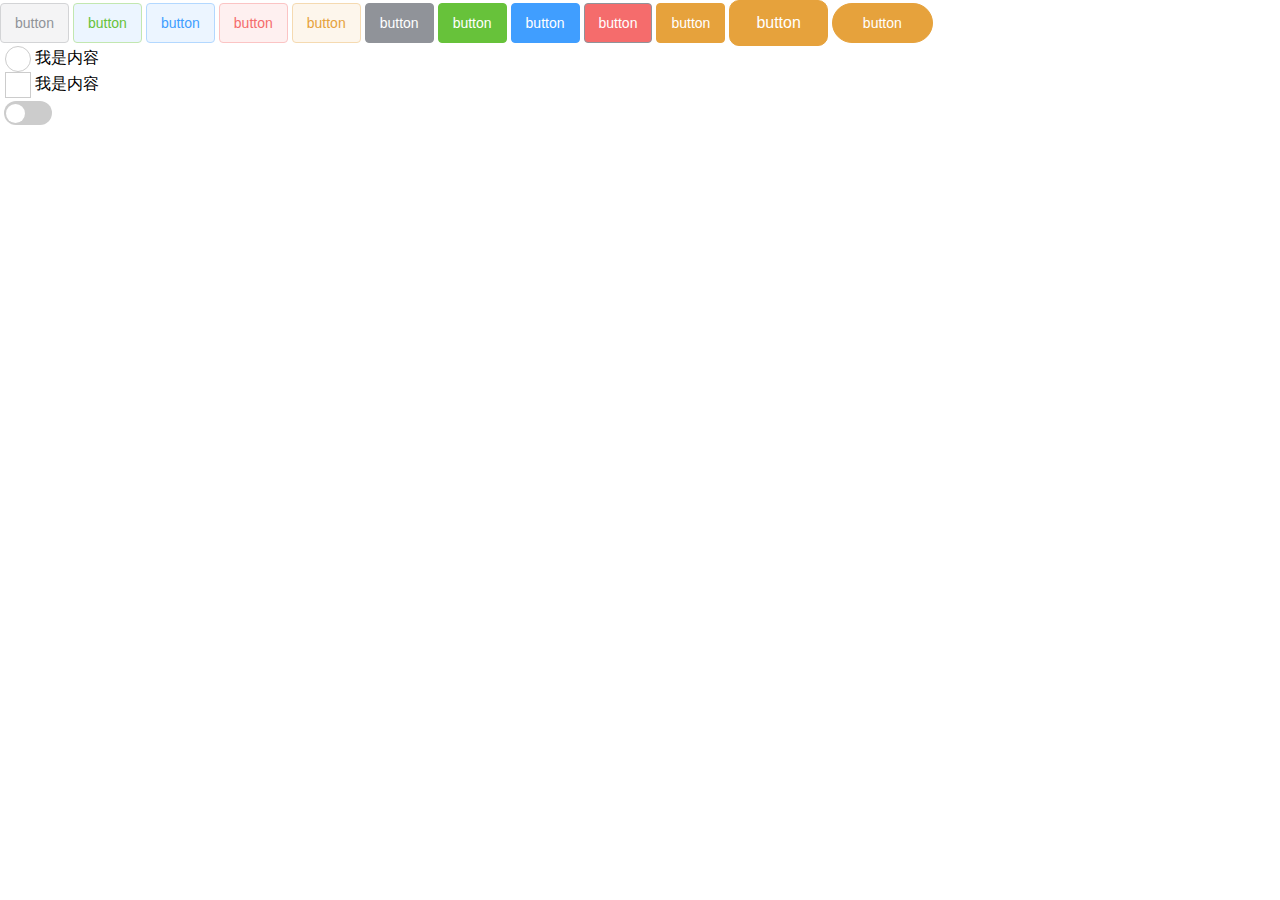
<file: 封装自己的样式库/index.html>
<!DOCTYPE html>
<html lang="en">
<head>
    <meta charset="UTF-8">
    <meta name="viewport" content="width=device-width, initial-scale=1.0">
    <title>Document</title>
    <link rel="stylesheet" href="./css/index.css">
</head>
<body>
    <button class="btn btn-plain-primary">button</button>
    <button class="btn btn-plain-success">button</button>
    <button class="btn btn-plain-info">button</button>
    <button class="btn btn-plain-danger">button</button>
    <button class="btn btn-plain-warning">button</button>

    <button class="btn btn-primary">button</button>
    <button class="btn btn-success">button</button>
    <button class="btn btn-info">button</button>
    <button class="btn btn-danger">button</button>
    <button class="btn btn-warning">button</button>
    <button class="btn btn-warning btn-lg">button</button>
    <button class="btn btn-warning btn-radio">button</button>

    <div class="circle-check">
        <input type="checkbox">
        <span>我是内容</span>
    </div>

    <div class="square-check">
        <input type="checkbox">
        <span>我是内容</span>
    </div>
    <!-- 开关 -->
    <input type="checkbox" class="switch switch-info">
</body>
</html>
</file>
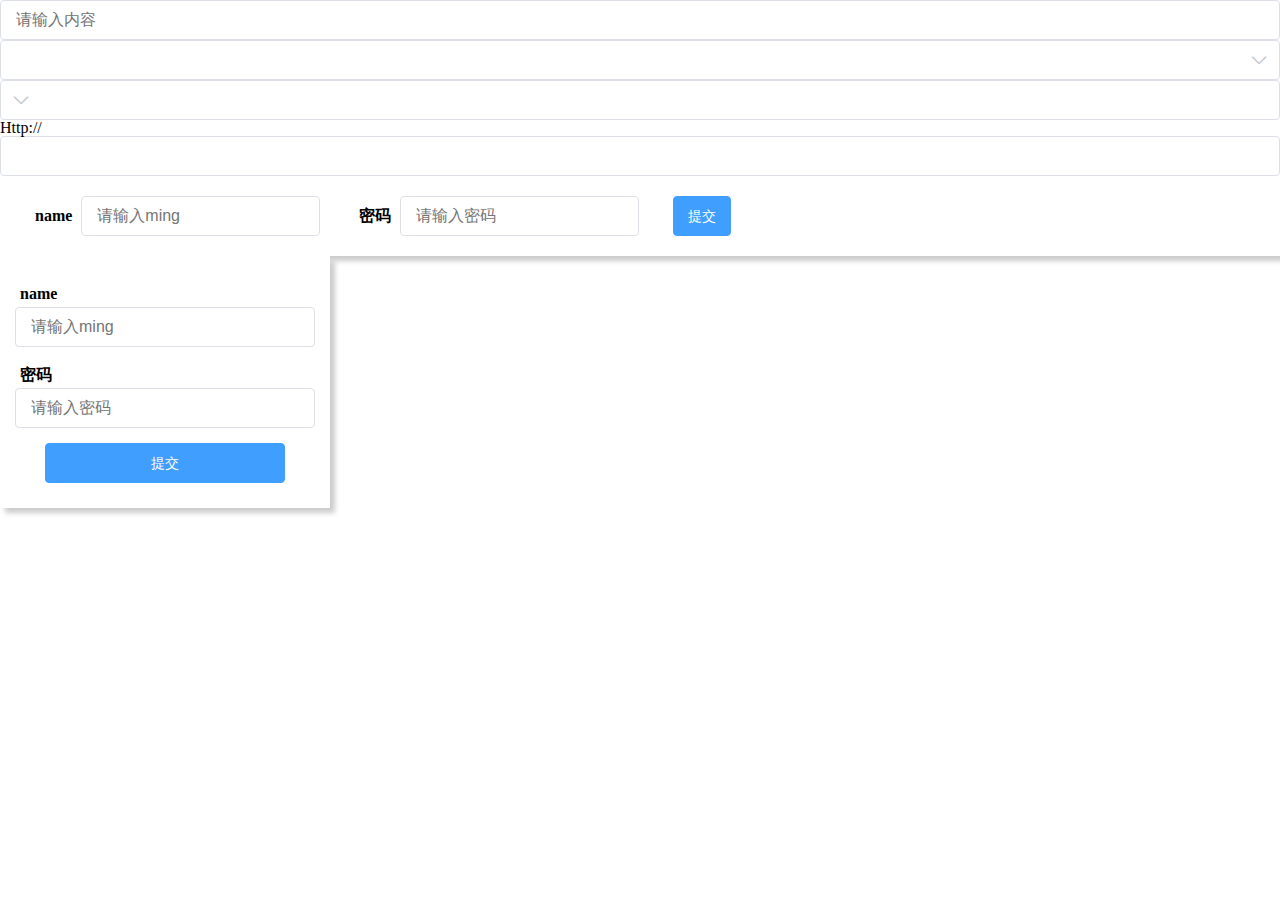
<file: 封装自己的样式库/form.html>
<!DOCTYPE html>
<html lang="en">
<head>
    <meta charset="UTF-8">
    <meta name="viewport" content="width=device-width, initial-scale=1.0">
    <title>Document</title>
    
    <link rel="stylesheet" href="./css/query.css">
    <style>
        form{
            width: 300px;
            background-color: #fff;
            box-shadow: 5px 5px 5px #ccc;
            padding: 10px 15px;
        }
        .size{
            width: 80%;
            margin-left: 10%;
        }
    </style>
</head>
<body>
    <input type="text" class="form-control" placeholder="请输入内容">
    <!-- 图标在右 -->
    <div class="has-feedback has-feedback-suffix">
        <input type="text"class="form-control">
        <span class="iconfont icon-xiajiantou_huaban form-control-feedback"></span>
    </div>
    <!-- 图标在左边  -->
    <div class="has-feedback has-feedback-prefix">
        <input type="text"class="form-control">
        <span class="iconfont icon-xiajiantou_huaban form-control-feedback"></span>
    </div>

    <!-- 复合型输入框 -->
    <div class="form-group-perend">
        <div class="input-prepend">Http://</div>
        <input type="text" class="form-control">
    </div>
    
    <form class="form-inline">
        <div class="form-group">
            <label for="name" class="form-label">name</label>
            <input type="text" class="form-control" name="name" id="name" placeholder="请输入ming">
        </div>
        <div class="form-group">
            <label for="password" class="form-label">密码</label>
            <input type="password" class="form-control" name="password" id="password" placeholder="请输入密码">
        </div>
        <div class="form-group">
            <button class="btn btn-info">提交</button>
        </div>
    </form>

    <form class="">
        <div class="form-group">
            <label for="name" class="form-label">name</label>
            <input type="text" class="form-control" name="name" id="name" placeholder="请输入ming">
        </div>
        <div class="form-group">
            <label for="password" class="form-label">密码</label>
            <input type="password" class="form-control" name="password" id="password" placeholder="请输入密码">
        </div>
        <div class="form-group">
            <button class="btn btn-info size">提交</button>
        </div>
    </form>
</body>
</html>
</file>
<file: 封装自己的样式库/css/index.css>
@import './icon.css';
@import './clearElement.css';
@import './btn.css';
@import './checkbox.css';
@import './form.css';
@import './switch.css';
@import './table.css';
</file>
<file: 封装自己的样式库/css/query.css>
/* 
  1: 确定写什么组件样式
  2：在写每个组件时候定义一个基础类 然后通过其他类名控制不同的样式
  3：最后通过js 实现同台交互效果：高级：自己封装路由（你们就算了）

  容器  栅格系统  表单  表格  进度条  步骤  多选框  swiper ....
*/
/* 在css 文件中 导入css 文件 */
@import "./icon.css";

/* 按需清空默认样式 */
html,
body,
div,
span,
applet,
object,
iframe,
h1,
h2,
h3,
h4,
h5,
h6,
p,
blockquote,
pre,
a,
abbr,
acronym,
address,
big,
cite,
code,
del,
dfn,
em,
img,
ins,
kbd,
q,
s,
samp,
small,
strike,
strong,
sub,
sup,
tt,
var,
b,
u,
i,
center,
dl,
dt,
dd,
ol,
ul,
li,
fieldset,
form,
label,
legend,
table,
caption,
tbody,
tfoot,
thead,
tr,
th,
td,
article,
aside,
canvas,
details,
embed,
figure,
figcaption,
footer,
header,
hgroup,
menu,
nav,
output,
ruby,
section,
summary,
time,
mark,
audio,
video {
  margin: 0;
  padding: 0;
  border: 0;
  font-size: 100%;
  font: inherit;
  vertical-align: baseline;
}
/* HTML5 display-role reset for older browsers */
article,
aside,
details,
figcaption,
figure,
footer,
header,
hgroup,
menu,
nav,
section {
  display: block;
}
body {
  line-height: 1;
}
ol,
ul {
  list-style: none;
}
blockquote,
q {
  quotes: none;
}
html {
  /* font-size: 100px; */
}
blockquote:before,
blockquote:after,
q:before,
q:after {
  content: "";
  content: none;
}
table {
  border-collapse: collapse;
  border-spacing: 0;
}
input {
}

.btn {
  /* 
    bug
    问题:行内快 font-size 100px 看上去小实际上 很大100pz
    */
  display: inline-block;
  line-height: 1;
  white-space: nowrap;
  cursor: pointer;
  background: #fff;
  border: 1px solid #dcdfe6;
  color: #606266;
  -webkit-appearance: none;
  text-align: center;
  box-sizing: border-box;
  outline: none;
  margin: 0;
  transition: 0.1s;
  font-weight: 500;
  -moz-user-select: none;
  -webkit-user-select: none;
  -ms-user-select: none;
  padding: 12px 14px;
  font-size: 14px;
  border-radius: 4px;
}
.btn-info {
  color: #fff;
  background-color: #409eff;
  border-color: #409eff;
}
.btn-primary {
  color: #fff;
  background-color: #909399;
  border-color: #909399;
}
.btn-danger {
  color: #fff;
  background-color: #f56c6c;
  border-color: #909399;
}
.btn-success {
  color: #fff;
  background-color: #67c23a;
  border-color: #67c23a;
}
.btn-warning {
  color: #fff;
  background-color: #e6a23c;
  border-color: #e6a23c;
}
.btn-plain-success {
  color: #67c23a;
  background: #ecf5ff;
  border-color: #c2e7b0;
}
.btn-plain-info {
  color: #409eff;
  background: #ecf5ff;
  border-color: #b3d8ff;
}
.btn-plain-primary {
  color: #909399;
  background: #f4f4f5;
  border-color: #d3d4d6;
}
.btn-plain-danger {
  color: #f56c6c;
  background: #fef0f0;
  border-color: #fbc4c4;
}
.btn-plain-warning {
  color: #e6a23c;
  background: #fdf6ec;
  border-color: #f5dab1;
}

.btn-radio {
  border-radius: 50px;
  padding-left: 30px;
  padding-right: 30px;
}
.btn-sm {
  font-size: 12px;
  padding: 6px 10px;
}
.btn-lg {
  font-size: 16px;
  padding: 14px 26px;
  border-radius: 10px;
}

.circle-check input {
  width: 1.64rem;
  height: 1.64rem;
  border: 1px solid #ccc;
  border-radius: 50%;
  position: relative;
  margin: 0px 0px 0px 5px;
  outline: none;
  -webkit-appearance: none;

  vertical-align: middle;
}
/* 当inpu type=checkbox 被选中时候的样式 */
.circle-check input:checked {
  background-color: #409eff;
}
/* checkbox 选中时候 在添加伪类 */
.circle-check input:checked::after {
  content: "";
  display: inline-block;
  width: 0.6rem;
  height: 0.6rem;
  background-color: #fff;
  border-radius: 50%;
  position: absolute;
  top: 50%;
  left: 50%;
  transform: translate(-50%, -50%);
}

.square-check input {
  width: 1.64rem;
  height: 1.64rem;
  border: 1px solid #ccc;
  position: relative;
  margin: 0px 0px 0px 5px;
  outline: none;
  -webkit-appearance: none;

  vertical-align: middle;
}

/* 当inpu type=checkbox 被选中时候的样式 */
.square-check input:checked {
  background-color: #409eff;
}
/* checkbox 选中时候 在添加伪类 */
.square-check input:checked::after {
  content: "";
  color: #fff;
  display: inline-block;
  width: 0.5rem;
  height: 0.1rem;
  background-color: #fff;
  position: absolute;
  top: 50%;
  left: 50%;
  transform: translate(-50%, -50%);
}

/* 开关: 必须是input 标签 class = switch 才有效 */
input[type="checkbox"].switch {
  outline: none;
  -webkit-appearance: none;
  width: 3rem;
  height: 1.5rem;
  border: 1px solid transparent;
  border-radius: 50px;
  background-color: #ccc;
  padding: 0.08rem;
  position: relative;
}
input[type="checkbox"].switch::before {
  content: "";
  display: inline-block;
  width: 1.2rem;
  height: 1.2rem;
  border-radius: 50%;
  background-color: #fff;
  position: absolute;
  left: 0.08rem;
  top: 0.08rem;
  transition: all 0.5s;
}

input[type="checkbox"].switch:checked {
  background-color: #67c23a;
}
input[type="checkbox"].switch:checked::before {
  /* float: right; */
  transition: all 0.5s;
  position: absolute;
  left: 1.5rem;
}

/* 状态 */
/* 
input 为checkbox 并且被选中 并且 class 中必为 .switch .switch-info 才有以下样式
条件选择器 且关系
*/
input[type="checkbox"]:checked.switch.switch-info {
  background-color: #409eff;
}
input[type="checkbox"]:checked.switch.switch-danger {
  background-color: rgb(255, 73, 73);
}
input[type="checkbox"]:checked.switch.switch-primary {
  background-color: #409eff;
}
input[type="checkbox"].switch.switch-primary {
  background-color: rgb(255, 73, 73);
}
input[type="checkbox"]:checked.switch.switch-warm {
  background-color: hsl(51, 93%, 54%);
}

/* input 输入框 */

/* 表单 */
.form {
  width: 100%;
}
.form-group {
  width: 100%;
  margin: 15px 0px;
}
.form-label {
  display: inline-block;
  font-size: 16px;
  font-weight: 900;
  margin: 5px;
}
/* 为什么这么写 */
input[type="text"].form-control {
  -webkit-appearance: none;
  background-color: #fff;
  background-image: none;
  border-radius: 4px;
  border: 1px solid #dcdfe6;
  box-sizing: border-box;
  color: #606266;
  display: inline-block;
  font-size: inherit;
  height: 40px;
  line-height: 40px;
  outline: none;
  padding: 0 15px;
  transition: border-color 0.2s cubic-bezier(0.645, 0.045, 0.355, 1);
  width: 100%;
}
input[type="password"].form-control {
  -webkit-appearance: none;
  background-color: #fff;
  background-image: none;
  border-radius: 4px;
  border: 1px solid #dcdfe6;
  box-sizing: border-box;
  color: #606266;
  display: inline-block;
  font-size: inherit;
  height: 40px;
  line-height: 40px;
  outline: none;
  padding: 0 15px;
  transition: border-color 0.2s cubic-bezier(0.645, 0.045, 0.355, 1);
  width: 100%;
}

input[type="text"]:focus.form-control {
  outline: none;
  border-color: #409eff;
  transition: border-color 0.2s cubic-bezier(0.645, 0.045, 0.355, 1);
}
input[type="password"]:focus.form-control {
  outline: none;
  border-color: #409eff;
  transition: border-color 0.2s cubic-bezier(0.645, 0.045, 0.355, 1);
}

.has-feedback {
  position: relative;
}
.has-feedback-suffix input[type="text"].form-control {
  padding-right: 42px;
}
.has-feedback-suffix input[type="password"].form-control {
  padding-right: 42px;
}

/* input 中的 字体图标 */
.has-feedback-suffix .form-control-feedback {
  position: absolute;
  height: 100%;
  right: 11px;
  /* top: 50%; */
  top: 10px;
  /* width: 42px; */
  font-size: 20px;
  /* transform: translate(0%,-50%); */
  text-align: center;
  color: #c0c4cc;
  transition: all 0.3s;
  pointer-events: none;
  /* line-height: none; */

  /* 问题：如何保证有行高情况下 让脱离文档流元素实现 上下居中? */
}

.has-feedback-prefix input[type="text"].form-control {
  padding-left: 42px;
}
.has-feedback-prefix input[type="password"].form-control {
  padding-left: 42px;
}

/* input 中的 字体图标 */
.has-feedback-prefix .form-control-feedback {
  position: absolute;
  height: 100%;
  left: 11px;
  /* top: 50%; */
  top: 10px;
  /* width: 42px; */
  font-size: 20px;
  /* transform: translate(0%,-50%); */
  text-align: center;
  color: #c0c4cc;
  transition: all 0.3s;
  pointer-events: none;
  /* line-height: none; */
  /* 问题：如何保证有行高情况下 让脱离文档流元素实现 上下居中? */
}

.form-group-perend {
  width: 100%;
  /* display: flex; */
  /* flex-wrap: nowrap; */
}

.input-prepend {
  border-right: 0;
  border-top-right-radius: 0;
  border-bottom-right-radius: 0;
}

.form-group-prepend .input-prepend {
  background-color: #f5f7fa;
  color: #909399;
  vertical-align: middle;
  display: table-cell;
  position: relative;
  border: 1px solid #dcdfe6;
  border-radius: 4px;
  padding: 0 20px;
  width: 1px;
  white-space: nowrap;
}

.form-group-perend input[type="text"].form-control {
  vertical-align: middle;
  display: table-cell;
}

/* 横向表单 */
.form-inline {
  width: 100%;
}
.form-inline .form-group {
  display: inline-block;
  width: auto;
  margin: 10px 15px;
}
.form-inline input[type="text"].form-control {
  width: auto;
}

.form-inline input[type="password"].form-control {
  width: auto;
}
</file>
